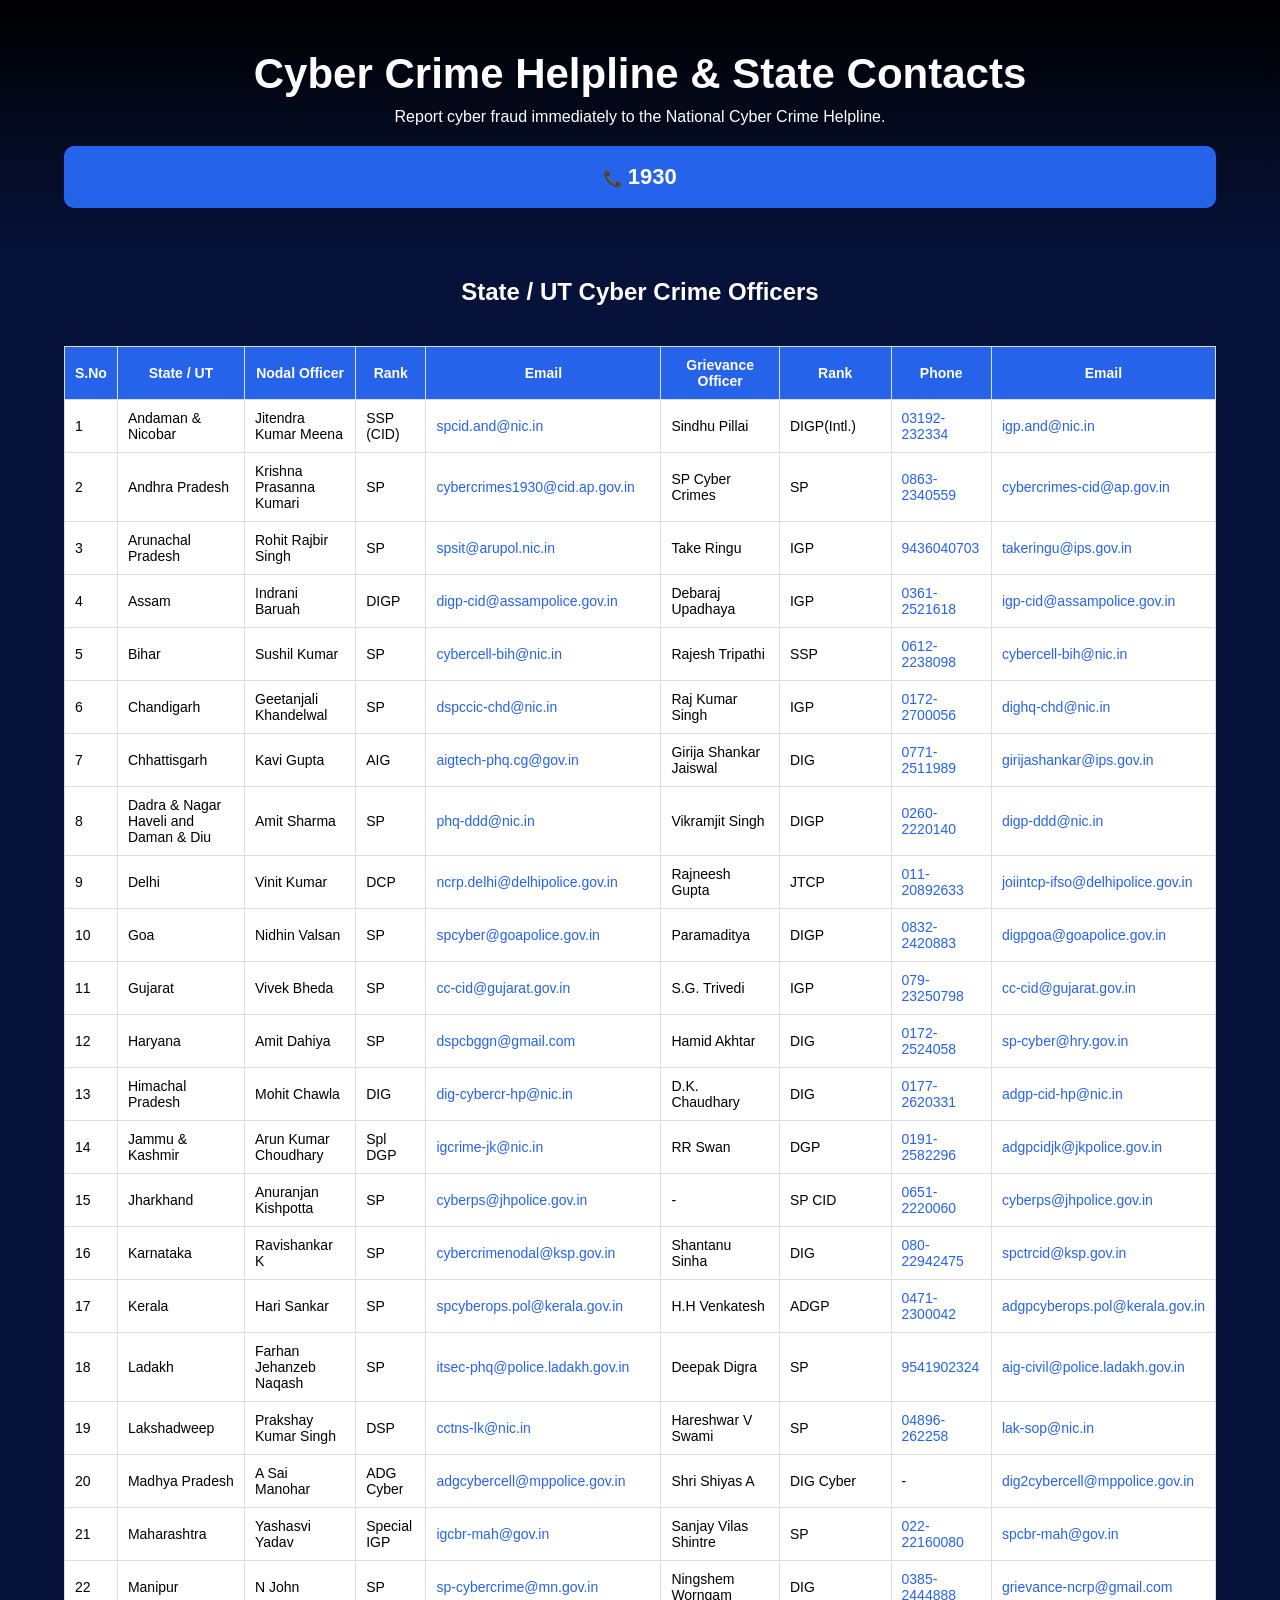
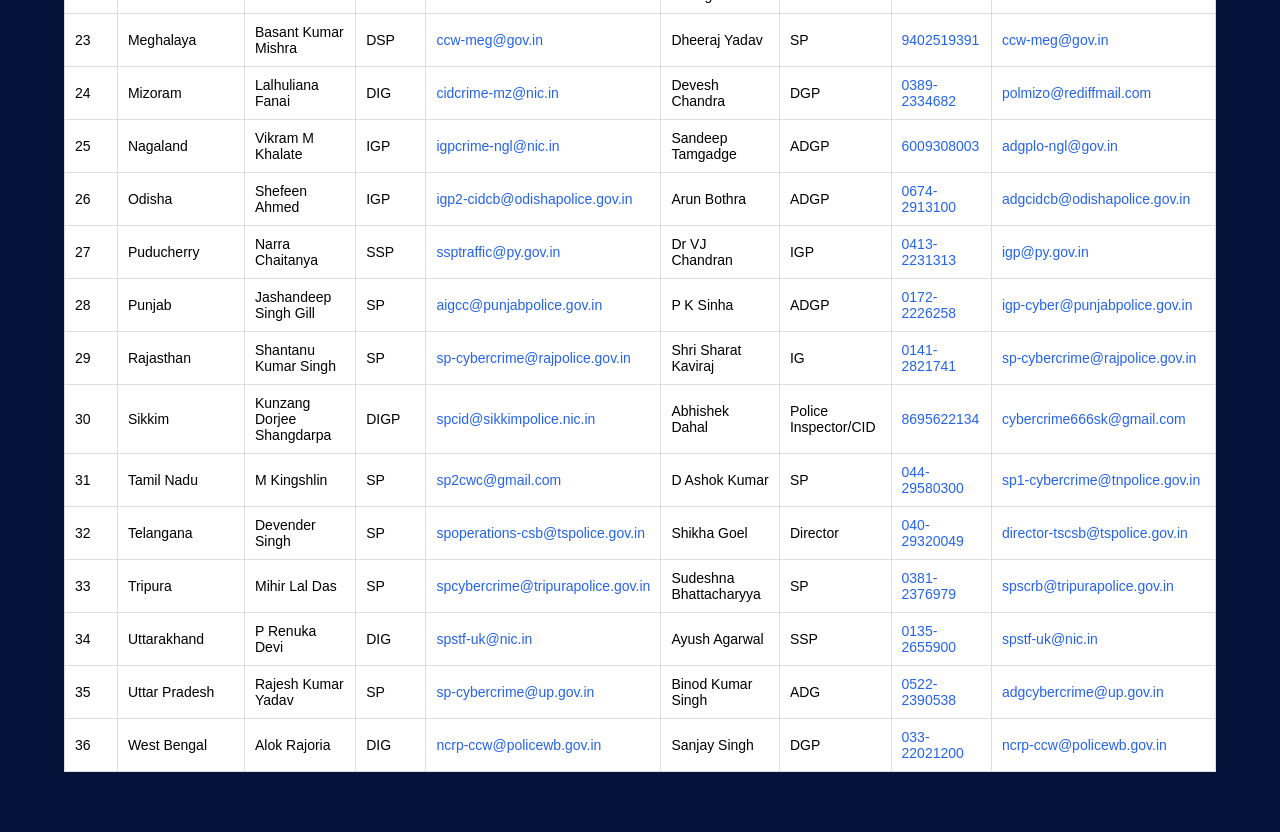
<file: contacts.html>
<!doctype html>
<html lang="en">
  <head>
    <meta charset="UTF-8" />
    <meta name="viewport" content="width=device-width, initial-scale=1.0" />
    <title>SafeZone - Cyber Crime Contacts</title>
    <link rel="stylesheet" href="home.css" />
    <link rel="shortcut icon" href="icon2.svg" type="image/x-icon">

    <style>
      body{
        background: #07123B;
      }

      .contact-hero {
        background: linear-gradient(180deg, #000, #07123b);
        color: white;
        padding: 50px 5%;
        text-align: center;
      }

      .contact-hero h1 {
        font-size: clamp(28px, 4vw, 42px);
        margin-bottom: 10px;
      }

      .helpline {
        background: #2563eb;
        margin-top: 20px;
        padding: 18px;
        border-radius: 10px;
      }

      .helpline a {
        color: white;
        font-size: 22px;
        text-decoration: none;
        font-weight: 600;
      }

      .contact-section {
        background: #07123b;
        padding: 20px 5% 60px 5%;
        color: white;
      }

      .contact-section h2 {
        text-align: center;
        margin-bottom: 40px;
      }

      .table-container {
        overflow-x: auto;
      }

      table {
        width: 100%;
        border-collapse: collapse;
        background: white;
        color: black;
      }

      th,
      td {
        border: 1px solid #ddd;
        padding: 10px;
        font-size: 14px;
      }

      th {
        background: #2563eb;
        color: white;
      }

      td a {
        color: #2563eb;
        text-decoration: none;
      }
    </style>
  </head>

  <body>
    <!-- HERO -->

    <section class="contact-hero">
      <h1>Cyber Crime Helpline & State Contacts</h1>

      <p>
        Report cyber fraud immediately to the National Cyber Crime Helpline.
      </p>

      <div class="helpline">📞 <a href="tel:1930">1930</a></div>
    </section>

    <section class="contact-section">
      <h2>State / UT Cyber Crime Officers</h2>

      <div class="table-container">
        <table>
          <tr>
            <th>S.No</th>
            <th>State / UT</th>
            <th>Nodal Officer</th>
            <th>Rank</th>
            <th>Email</th>
            <th>Grievance Officer</th>
            <th>Rank</th>
            <th>Phone</th>
            <th>Email</th>
          </tr>

          <tr>
            <td>1</td>
            <td>Andaman & Nicobar</td>
            <td>Jitendra Kumar Meena</td>
            <td>SSP (CID)</td>
            <td><a href="mailto:spcid.and@nic.in">spcid.and@nic.in</a></td>
            <td>Sindhu Pillai</td>
            <td>DIGP(Intl.)</td>
            <td><a href="tel:03192-232334">03192-232334</a></td>
            <td><a href="mailto:igp.and@nic.in">igp.and@nic.in</a></td>
          </tr>

          <tr>
            <td>2</td>
            <td>Andhra Pradesh</td>
            <td>Krishna Prasanna Kumari</td>
            <td>SP</td>
            <td><a href="mailto:cybercrimes1930@cid.ap.gov.in">cybercrimes1930@cid.ap.gov.in</a></td>
            <td>SP Cyber Crimes</td>
            <td>SP</td>
            <td><a href="tel:0863-2340559">0863-2340559</a></td>
            <td><a href="mailto:cybercrimes-cid@ap.gov.in">cybercrimes-cid@ap.gov.in</a></td>
          </tr>

          <tr>
            <td>3</td>
            <td>Arunachal Pradesh</td>
            <td>Rohit Rajbir Singh</td>
            <td>SP</td>
            <td><a href="mailto:spsit@arupol.nic.in">spsit@arupol.nic.in</a></td>
            <td>Take Ringu</td>
            <td>IGP</td>
            <td><a href="tel:9436040703">9436040703</a></td>
            <td><a href="mailto:takeringu@ips.gov.in">takeringu@ips.gov.in</a></td>
          </tr>

          <tr>
            <td>4</td>
            <td>Assam</td>
            <td>Indrani Baruah</td>
            <td>DIGP</td>
            <td><a href="mailto:digp-cid@assampolice.gov.in">digp-cid@assampolice.gov.in</a></td>
            <td>Debaraj Upadhaya</td>
            <td>IGP</td>
            <td><a href="tel:0361-2521618">0361-2521618</a></td>
            <td><a href="mailto:igp-cid@assampolice.gov.in">igp-cid@assampolice.gov.in</a></td>
          </tr>

          <tr>
            <td>5</td>
            <td>Bihar</td>
            <td>Sushil Kumar</td>
            <td>SP</td>
            <td><a href="mailto:cybercell-bih@nic.in">cybercell-bih@nic.in</a></td>
            <td>Rajesh Tripathi</td>
            <td>SSP</td>
            <td><a href="tel:0612-2238098">0612-2238098</a></td>
            <td><a href="mailto:cybercell-bih@nic.in">cybercell-bih@nic.in</a></td>
          </tr>

          <tr>
            <td>6</td>
            <td>Chandigarh</td>
            <td>Geetanjali Khandelwal</td>
            <td>SP</td>
            <td><a href="mailto:dspccic-chd@nic.in">dspccic-chd@nic.in</a></td>
            <td>Raj Kumar Singh</td>
            <td>IGP</td>
            <td><a href="tel:0172-2700056">0172-2700056</a></td>
            <td><a href="mailto:dighq-chd@nic.in">dighq-chd@nic.in</a></td>
          </tr>

          <tr>
            <td>7</td>
            <td>Chhattisgarh</td>
            <td>Kavi Gupta</td>
            <td>AIG</td>
            <td><a href="mailto:aigtech-phq.cg@gov.in">aigtech-phq.cg@gov.in</a></td>
            <td>Girija Shankar Jaiswal</td>
            <td>DIG</td>
            <td><a href="tel:0771-2511989">0771-2511989</a></td>
            <td><a href="mailto:girijashankar@ips.gov.in">girijashankar@ips.gov.in</a></td>
          </tr>

          <tr>
            <td>8</td>
            <td>Dadra & Nagar Haveli and Daman & Diu</td>
            <td>Amit Sharma</td>
            <td>SP</td>
            <td><a href="mailto:phq-ddd@nic.in">phq-ddd@nic.in</a></td>
            <td>Vikramjit Singh</td>
            <td>DIGP</td>
            <td><a href="tel:0260-2220140">0260-2220140</a></td>
            <td><a href="mailto:digp-ddd@nic.in">digp-ddd@nic.in</a></td>
          </tr>

          <tr>
            <td>9</td>
            <td>Delhi</td>
            <td>Vinit Kumar</td>
            <td>DCP</td>
            <td><a href="mailto:ncrp.delhi@delhipolice.gov.in">ncrp.delhi@delhipolice.gov.in</a></td>
            <td>Rajneesh Gupta</td>
            <td>JTCP</td>
            <td><a href="tel:011-20892633">011-20892633</a></td>
            <td><a href="mailto:joiintcp-ifso@delhipolice.gov.in">joiintcp-ifso@delhipolice.gov.in</a></td>
          </tr>

          <tr>
            <td>10</td>
            <td>Goa</td>
            <td>Nidhin Valsan</td>
            <td>SP</td>
            <td><a href="mailto:spcyber@goapolice.gov.in">spcyber@goapolice.gov.in</a></td>
            <td>Paramaditya</td>
            <td>DIGP</td>
            <td><a href="tel:0832-2420883">0832-2420883</a></td>
            <td><a href="mailto:digpgoa@goapolice.gov.in">digpgoa@goapolice.gov.in</a></td>
          </tr>

          <tr>
            <td>11</td>
            <td>Gujarat</td>
            <td>Vivek Bheda</td>
            <td>SP</td>
            <td><a href="mailto:cc-cid@gujarat.gov.in">cc-cid@gujarat.gov.in</a></td>
            <td>S.G. Trivedi</td>
            <td>IGP</td>
            <td><a href="tel:079-23250798">079-23250798</a></td>
            <td><a href="mailto:cc-cid@gujarat.gov.in">cc-cid@gujarat.gov.in</a></td>
          </tr>

          <tr>
            <td>12</td>
            <td>Haryana</td>
            <td>Amit Dahiya</td>
            <td>SP</td>
            <td><a href="mailto:dspcbggn@gmail.com">dspcbggn@gmail.com</a></td>
            <td>Hamid Akhtar</td>
            <td>DIG</td>
            <td><a href="tel:0172-2524058">0172-2524058</a></td>
            <td><a href="mailto:sp-cyber@hry.gov.in">sp-cyber@hry.gov.in</a></td>
          </tr>

          <tr>
            <td>13</td>
            <td>Himachal Pradesh</td>
            <td>Mohit Chawla</td>
            <td>DIG</td>
            <td><a href="mailto:dig-cybercr-hp@nic.in">dig-cybercr-hp@nic.in</a></td>
            <td>D.K. Chaudhary</td>
            <td>DIG</td>
            <td><a href="tel:0177-2620331">0177-2620331</a></td>
            <td><a href="mailto:adgp-cid-hp@nic.in">adgp-cid-hp@nic.in</a></td>
          </tr>

          <tr>
            <td>14</td>
            <td>Jammu & Kashmir</td>
            <td>Arun Kumar Choudhary</td>
            <td>Spl DGP</td>
            <td><a href="mailto:igcrime-jk@nic.in">igcrime-jk@nic.in</a></td>
            <td>RR Swan</td>
            <td>DGP</td>
            <td><a href="tel:0191-2582296">0191-2582296</a></td>
            <td><a href="mailto:adgpcidjk@jkpolice.gov.in">adgpcidjk@jkpolice.gov.in</a></td>
          </tr>

          <tr>
            <td>15</td>
            <td>Jharkhand</td>
            <td>Anuranjan Kishpotta</td>
            <td>SP</td>
            <td><a href="mailto:cyberps@jhpolice.gov.in">cyberps@jhpolice.gov.in</a></td>
            <td>-</td>
            <td>SP CID</td>
            <td><a href="tel:0651-2220060">0651-2220060</a></td>
            <td><a href="mailto:cyberps@jhpolice.gov.in">cyberps@jhpolice.gov.in</a></td>
          </tr>

          <tr>
            <td>16</td>
            <td>Karnataka</td>
            <td>Ravishankar K</td>
            <td>SP</td>
            <td><a href="mailto:cybercrimenodal@ksp.gov.in">cybercrimenodal@ksp.gov.in</a></td>
            <td>Shantanu Sinha</td>
            <td>DIG</td>
            <td><a href="tel:080-22942475">080-22942475</a></td>
            <td><a href="mailto:spctrcid@ksp.gov.in">spctrcid@ksp.gov.in</a></td>
          </tr>

          <tr>
            <td>17</td>
            <td>Kerala</td>
            <td>Hari Sankar</td>
            <td>SP</td>
            <td><a href="mailto:spcyberops.pol@kerala.gov.in">spcyberops.pol@kerala.gov.in</a></td>
            <td>H.H Venkatesh</td>
            <td>ADGP</td>
            <td><a href="tel:0471-2300042">0471-2300042</a></td>
            <td><a href="mailto:adgpcyberops.pol@kerala.gov.in">adgpcyberops.pol@kerala.gov.in</a></td>
          </tr>

          <tr>
            <td>18</td>
            <td>Ladakh</td>
            <td>Farhan Jehanzeb Naqash</td>
            <td>SP</td>
            <td><a href="mailto:itsec-phq@police.ladakh.gov.in">itsec-phq@police.ladakh.gov.in</a></td>
            <td>Deepak Digra</td>
            <td>SP</td>
            <td><a href="tel:9541902324">9541902324</a></td>
            <td><a href="mailto:aig-civil@police.ladakh.gov.in">aig-civil@police.ladakh.gov.in</a></td>
          </tr>

          <tr>
            <td>19</td>
            <td>Lakshadweep</td>
            <td>Prakshay Kumar Singh</td>
            <td>DSP</td>
            <td><a href="mailto:cctns-lk@nic.in">cctns-lk@nic.in</a></td>
            <td>Hareshwar V Swami</td>
            <td>SP</td>
            <td><a href="tel:04896-262258">04896-262258</a></td>
            <td><a href="mailto:lak-sop@nic.in">lak-sop@nic.in</a></td>
          </tr>

          <tr>
            <td>20</td>
            <td>Madhya Pradesh</td>
            <td>A Sai Manohar</td>
            <td>ADG Cyber</td>
            <td><a href="mailto:adgcybercell@mppolice.gov.in">adgcybercell@mppolice.gov.in</a></td>
            <td>Shri Shiyas A</td>
            <td>DIG Cyber</td>
            <td>-</td>
            <td><a href="mailto:dig2cybercell@mppolice.gov.in">dig2cybercell@mppolice.gov.in</a></td>
          </tr>

          <tr>
            <td>21</td>
            <td>Maharashtra</td>
            <td>Yashasvi Yadav</td>
            <td>Special IGP</td>
            <td><a href="mailto:igcbr-mah@gov.in">igcbr-mah@gov.in</a></td>
            <td>Sanjay Vilas Shintre</td>
            <td>SP</td>
            <td><a href="tel:022-22160080">022-22160080</a></td>
            <td><a href="mailto:spcbr-mah@gov.in">spcbr-mah@gov.in</a></td>
          </tr>

          <tr>
            <td>22</td>
            <td>Manipur</td>
            <td>N John</td>
            <td>SP</td>
            <td><a href="mailto:sp-cybercrime@mn.gov.in">sp-cybercrime@mn.gov.in</a></td>
            <td>Ningshem Worngam</td>
            <td>DIG</td>
            <td><a href="tel:0385-2444888">0385-2444888</a></td>
            <td><a href="mailto:grievance-ncrp@gmail.com">grievance-ncrp@gmail.com</a></td>
          </tr>

          <tr>
            <td>23</td>
            <td>Meghalaya</td>
            <td>Basant Kumar Mishra</td>
            <td>DSP</td>
            <td><a href="mailto:ccw-meg@gov.in">ccw-meg@gov.in</a></td>
            <td>Dheeraj Yadav</td>
            <td>SP</td>
            <td><a href="tel:9402519391">9402519391</a></td>
            <td><a href="mailto:ccw-meg@gov.in">ccw-meg@gov.in</a></td>
          </tr>

          <tr>
            <td>24</td>
            <td>Mizoram</td>
            <td>Lalhuliana Fanai</td>
            <td>DIG</td>
            <td><a href="mailto:cidcrime-mz@nic.in">cidcrime-mz@nic.in</a></td>
            <td>Devesh Chandra</td>
            <td>DGP</td>
            <td><a href="tel:0389-2334682">0389-2334682</a></td>
            <td><a href="mailto:polmizo@rediffmail.com">polmizo@rediffmail.com</a></td>
          </tr>

          <tr>
            <td>25</td>
            <td>Nagaland</td>
            <td>Vikram M Khalate</td>
            <td>IGP</td>
            <td><a href="mailto:igpcrime-ngl@nic.in">igpcrime-ngl@nic.in</a></td>
            <td>Sandeep Tamgadge</td>
            <td>ADGP</td>
            <td><a href="tel:6009308003">6009308003</a></td>
            <td><a href="mailto:adgplo-ngl@gov.in">adgplo-ngl@gov.in</a></td>
          </tr>

          <tr>
            <td>26</td>
            <td>Odisha</td>
            <td>Shefeen Ahmed</td>
            <td>IGP</td>
            <td><a href="mailto:igp2-cidcb@odishapolice.gov.in">igp2-cidcb@odishapolice.gov.in</a></td>
            <td>Arun Bothra</td>
            <td>ADGP</td>
            <td><a href="tel:0674-2913100">0674-2913100</a></td>
            <td><a href="mailto:adgcidcb@odishapolice.gov.in">adgcidcb@odishapolice.gov.in</a></td>
          </tr>

          <tr>
            <td>27</td>
            <td>Puducherry</td>
            <td>Narra Chaitanya</td>
            <td>SSP</td>
            <td><a href="mailto:ssptraffic@py.gov.in">ssptraffic@py.gov.in</a></td>
            <td>Dr VJ Chandran</td>
            <td>IGP</td>
            <td><a href="tel:0413-2231313">0413-2231313</a></td>
            <td><a href="mailto:igp@py.gov.in">igp@py.gov.in</a></td>
          </tr>

          <tr>
            <td>28</td>
            <td>Punjab</td>
            <td>Jashandeep Singh Gill</td>
            <td>SP</td>
            <td><a href="mailto:aigcc@punjabpolice.gov.in">aigcc@punjabpolice.gov.in</a></td>
            <td>P K Sinha</td>
            <td>ADGP</td>
            <td><a href="tel:0172-2226258">0172-2226258</a></td>
            <td><a href="mailto:igp-cyber@punjabpolice.gov.in">igp-cyber@punjabpolice.gov.in</a></td>
          </tr>

          <tr>
            <td>29</td>
            <td>Rajasthan</td>
            <td>Shantanu Kumar Singh</td>
            <td>SP</td>
            <td><a href="mailto:sp-cybercrime@rajpolice.gov.in">sp-cybercrime@rajpolice.gov.in</a></td>
            <td>Shri Sharat Kaviraj</td>
            <td>IG</td>
            <td><a href="tel:0141-2821741">0141-2821741</a></td>
            <td><a href="mailto:sp-cybercrime@rajpolice.gov.in">sp-cybercrime@rajpolice.gov.in</a></td>
          </tr>

          <tr>
            <td>30</td>
            <td>Sikkim</td>
            <td>Kunzang Dorjee Shangdarpa</td>
            <td>DIGP</td>
            <td><a href="mailto:spcid@sikkimpolice.nic.in">spcid@sikkimpolice.nic.in</a></td>
            <td>Abhishek Dahal</td>
            <td>Police Inspector/CID</td>
            <td><a href="tel:8695622134">8695622134</a></td>
            <td><a href="mailto:cybercrime666sk@gmail.com">cybercrime666sk@gmail.com</a></td>
          </tr>

          <tr>
            <td>31</td>
            <td>Tamil Nadu</td>
            <td>M Kingshlin</td>
            <td>SP</td>
            <td><a href="mailto:sp2cwc@gmail.com">sp2cwc@gmail.com</a></td>
            <td>D Ashok Kumar</td>
            <td>SP</td>
            <td><a href="tel:044-29580300">044-29580300</a></td>
            <td><a href="mailto:sp1-cybercrime@tnpolice.gov.in">sp1-cybercrime@tnpolice.gov.in</a></td>
          </tr>

          <tr>
            <td>32</td>
            <td>Telangana</td>
            <td>Devender Singh</td>
            <td>SP</td>
            <td><a href="mailto:spoperations-csb@tspolice.gov.in">spoperations-csb@tspolice.gov.in</a></td>
            <td>Shikha Goel</td>
            <td>Director</td>
            <td><a href="tel:040-29320049">040-29320049</a></td>
            <td><a href="mailto:director-tscsb@tspolice.gov.in">director-tscsb@tspolice.gov.in</a></td>
          </tr>

          <tr>
            <td>33</td>
            <td>Tripura</td>
            <td>Mihir Lal Das</td>
            <td>SP</td>
            <td><a href="mailto:spcybercrime@tripurapolice.gov.in">spcybercrime@tripurapolice.gov.in</a></td>
            <td>Sudeshna Bhattacharyya</td>
            <td>SP</td>
            <td><a href="tel:0381-2376979">0381-2376979</a></td>
            <td><a href="mailto:spscrb@tripurapolice.gov.in">spscrb@tripurapolice.gov.in</a></td>
          </tr>

          <tr>
            <td>34</td>
            <td>Uttarakhand</td>
            <td>P Renuka Devi</td>
            <td>DIG</td>
            <td><a href="mailto:spstf-uk@nic.in">spstf-uk@nic.in</a></td>
            <td>Ayush Agarwal</td>
            <td>SSP</td>
            <td><a href="tel:0135-2655900">0135-2655900</a></td>
            <td><a href="mailto:spstf-uk@nic.in">spstf-uk@nic.in</a></td>
          </tr>

          <tr>
            <td>35</td>
            <td>Uttar Pradesh</td>
            <td>Rajesh Kumar Yadav</td>
            <td>SP</td>
            <td><a href="mailto:sp-cybercrime@up.gov.in">sp-cybercrime@up.gov.in</a></td>
            <td>Binod Kumar Singh</td>
            <td>ADG</td>
            <td><a href="tel:0522-2390538">0522-2390538</a></td>
            <td><a href="mailto:adgcybercrime@up.gov.in">adgcybercrime@up.gov.in</a></td>
          </tr>

          <tr>
            <td>36</td>
            <td>West Bengal</td>
            <td>Alok Rajoria</td>
            <td>DIG</td>
            <td><a href="mailto:ncrp-ccw@policewb.gov.in">ncrp-ccw@policewb.gov.in</a></td>
            <td>Sanjay Singh</td>
            <td>DGP</td>
            <td><a href="tel:033-22021200">033-22021200</a></td>
            <td><a href="mailto:ncrp-ccw@policewb.gov.in">ncrp-ccw@policewb.gov.in</a></td>
          </tr>
        </table>
      </div>
    </section>
  </body>
</html>
</file>
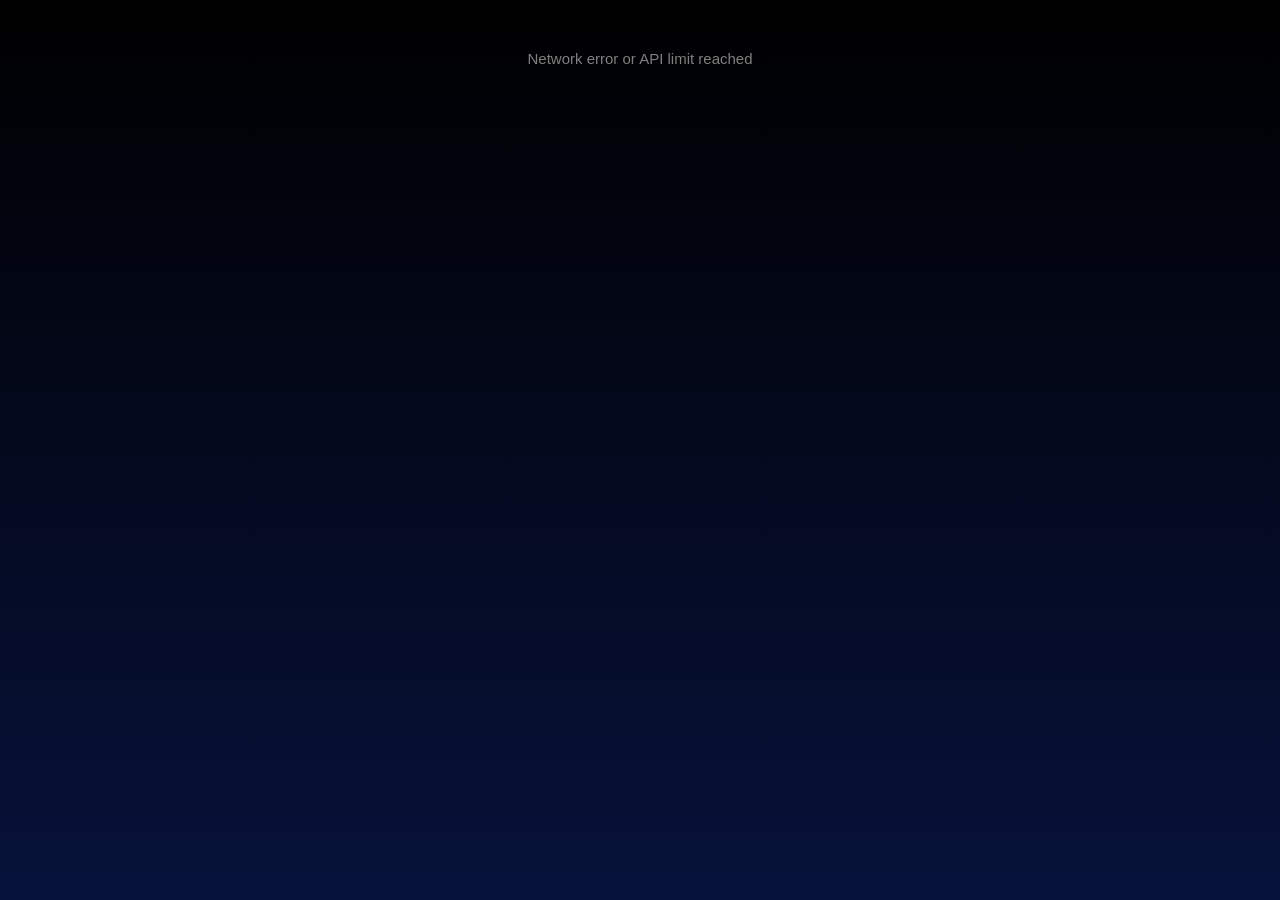
<file: news.html>
<!doctype html>
<html lang="en">
  <head>
    <meta charset="UTF-8" />
    <meta name="viewport" content="width=device-width, initial-scale=1.0" />
    <title>SafeZone: News</title>
    <link rel="shortcut icon" href="logo.svg" type="image/x-icon" />
    <link rel="stylesheet" href="news.css">
  </head>
  <body>
    <div id="newsContainer" class="news-container"></div>
    <div id="loading" class="loading">Loading cyber news...</div>
    <script>
      let apiKey = "pub_53fdd1c113da41bea643302a42950768";

      let nextPage = "";
      let loading = false;
      let cooldown = false;
      let shownNews = new Set();

      function getQuery() {
        return "cyber attack OR hacking OR ransomware OR phishing OR bank fraud OR upi scam";
      }

      function createCard(news) {
        let img = news.image_url
          ? news.image_url
          : "https://via.placeholder.com/400x200?text=Cyber+News";

        return `
          <div class="news-card" onclick="window.open('${news.link}','_blank')">
            <img class="news-img" src="${img}">
            <div class="meta">
              <span>${news.source_id || "Source"}</span>
              <span>${news.country ? news.country.join(", ") : "Global"}</span>
            </div>
            <div class="news-title">${news.title}</div>
            <div class="news-desc">
              ${news.description || "Click to read full news"}
            </div>
            <div class="news-date">
              ${news.pubDate ? news.pubDate.substring(0, 10) : ""}
            </div>
            <div class="read-more">Read Full News →</div>
          </div>
        `;
      }

      function loadNews() {
        if (loading || cooldown) return;

        loading = true;
        cooldown = true;

        document.getElementById("loading").innerHTML = "Loading cyber news...";

        let query = getQuery();

        let url = `https://newsdata.io/api/1/news?apikey=${apiKey}&q=${encodeURIComponent(query)}&country=in,us,jp,cn,kr&language=en,hi&removeduplicate=1&size=10`;

        if (nextPage !== "") url += "&page=" + nextPage;

        fetch(url)
          .then((res) => res.json())

          .then((data) => {
            let container = document.getElementById("newsContainer");

            if (data.status === "error") {
              document.getElementById("loading").innerHTML =
                "API limit reached. Please wait 1 minute.";
              loading = false;
              return;
            }

            if (!data.results || data.results.length === 0) {
              document.getElementById("loading").innerHTML =
                "No more cyber news available";
              loading = false;
              return;
            }

            data.results.forEach((news) => {
              if (!news.title || !news.link) return;
              if (shownNews.has(news.link)) return;

              shownNews.add(news.link);

              container.insertAdjacentHTML("beforeend", createCard(news));
            });

            if (data.nextPage) {
              nextPage = data.nextPage;
              document.getElementById("loading").innerHTML =
                "Scroll down for more news";
            } else {
              document.getElementById("loading").innerHTML =
                "No more cyber news available";
            }

            loading = false;

            setTimeout(() => {
              cooldown = false;
            }, 2000);
          })

          .catch(() => {
            document.getElementById("loading").innerHTML =
              "Network error or API limit reached";
            loading = false;
          });
      }

      window.addEventListener("scroll", function () {
        if (
          window.innerHeight + window.pageYOffset >=
          document.documentElement.scrollHeight - 150
        ) {
          loadNews();
        }
      });
      loadNews();
    </script>
  </body>
</html>
</file>
<file: home.css>
* {
    margin: 0;
    padding: 0;
    box-sizing: border-box;
    font-family: Poppins, sans-serif;
}

/* HERO SECTION */
.hero {
    min-height: 100vh;
    display: flex;
    align-items: center;
    justify-content: space-between;
    padding: 80px 10%;
    background: linear-gradient(180deg, #000000, #07123b);
    color: #c8c2c2;
    gap: 60px;
    flex-wrap: wrap;
}

.hero-content {
    max-width: 520px;
}

.hero h1 {
    font-size: clamp(28px, 5vw, 48px);
    line-height: 1.2;
    margin-bottom: 20px;
}

.hero p {
    opacity: 0.85;
    margin-bottom: 30px;
    line-height: 1.6;
}

/* HERO BUTTONS */
.hero-buttons {
    display: flex;
    gap: 20px;
    flex-wrap: wrap;
}

.btn-primary {
    background: #3b82f6;
    padding: 12px 28px;
    border-radius: 30px;
    text-decoration: none;
    color: white;
    font-weight: 500;
    transition: .3s;
}

.btn-primary:hover {
    background: #2563eb;
}

.btn-outline {
    border: 2px solid white;
    padding: 10px 26px;
    border-radius: 30px;
    text-decoration: none;
    color: white;
    transition: .3s;
}

.btn-outline:hover {
    background: white;
    color: #111;
}

/* HERO IMAGE */
.hero-image {
    display: flex;
    justify-content: center;
    align-items: center;
}

.hero-image img {
    width: clamp(120px, 30vw, 400px);
    max-width: 100%;
}

/* AWARENESS SECTION */
.awareness {
    padding: 80px 10%;
    background: #07123b;
}

.section-title {
    text-align: center;
    font-size: clamp(24px, 5vw, 32px);
    margin-bottom: 50px;
    color: white;
}

/* CARD GRID */
.card-container {
    display: grid;
    grid-template-columns: repeat(auto-fit, minmax(280px, 1fr));
    gap: 40px;
}

/* CARD */
.card {
    background: #e5e5e5;
    border-radius: 25px;
    overflow: hidden;
    box-shadow: 0 10px 25px rgba(0, 0, 0, 0.3);
    transition: .3s;
}

.card:hover {
    transform: translateY(-8px);
}

.card-img img {
    width: 100%;
    height: 180px;
    object-fit: cover;
}

.card-content {
    padding: 20px;
}

.card-content h3 {
    margin-bottom: 10px;
    color: #000;
}

.card-content p {
    font-size: 14px;
    color: #333;
    line-height: 1.5;
}

/* CARD BUTTON */
.card-btn {
    display: inline-block;
    margin-top: 15px;
    padding: 10px 20px;
    background: #444;
    color: white;
    border-radius: 25px;
    text-decoration: none;
    transition: .3s;
}

.card-btn:hover {
    background: #2563eb;
}

/* HIDDEN CARDS */
.card.hidden {
    display: none;
}

/* VIDEO SECTION */
.video-section {
    padding: 80px 10%;
    background: #07123b;
}

.slider-wrapper {
    overflow: hidden;
}

.video-slider {
    display: flex;
    gap: 30px;
    transition: transform 1.2s ease;
}

.video-card {
    display: flex;
    flex-direction: column;
    align-items: center;
    justify-content: center;
    min-width: 300px;
    background: #eee;
    padding: 5px;
    border-radius: 15px;
    box-shadow: 0 8px 20px rgba(0, 0, 0, .2);
}

.video-card video {
    width: 100%;
    border-radius: 10px;
}

/* SLIDER DOTS */
.slider-dots {
    text-align: center;
    margin-top: 25px;
}

.slider-dots span {
    height: 10px;
    width: 10px;
    margin: 5px;
    display: inline-block;
    background: #bbb;
    border-radius: 50%;
    cursor: pointer;
}

.slider-dots span.active {
    background: #2563eb;
}

/* FOOTER */
.footer {
    background: #020617;
    color: #ccc;
    padding: 60px 10% 20px;
}

.footer-container {
    display: grid;
    grid-template-columns: repeat(auto-fit, minmax(220px, 1fr));
    gap: 40px;
    margin-bottom: 30px;
}

.footer h3,
.footer h4 {
    color: white;
    margin-bottom: 15px;
}

.footer p {
    font-size: 14px;
    line-height: 1.6;
}

.footer-links ul {
    list-style: none;
}

.footer-links li {
    margin-bottom: 8px;
}

.footer-links a {
    text-decoration: none;
    color: #ccc;
    transition: .3s;
}

.footer-links a:hover {
    color: #3b82f6;
}

.footer-help a {
    text-decoration: none;
    color: #ccc;
}

.footer-bottom {
    border-top: 1px solid #1e293b;
    padding-top: 15px;
    text-align: center;
    font-size: 14px;
}

/* SCROLLBAR */
::-webkit-scrollbar {
    width: 5px;
}

::-webkit-scrollbar-track {
    background: #020617;
}

::-webkit-scrollbar-thumb {
    background: linear-gradient(180deg, #03265b);
    border-radius: 10px;
}

::-webkit-scrollbar-thumb:hover {
    background: linear-gradient(180deg, #0d50a1);
}

/* MOBILE */
@media (max-width:768px) {

    .hero {
        flex-direction: column;
        text-align: center;
        padding: 50px 8%;
        gap: 25px;
    }

    .hero-image {
        order: -1;
    }

    .hero-buttons {
        justify-content: center;
    }

    .slider-dots span {
        height: 8px;
        width: 8px;
    }

}
</file>
<file: news.css>
* {
    margin: 0;
    padding: 0;
    box-sizing: border-box;
    font-family: Arial;
}

body {
    padding: 30px 6%;
    background: linear-gradient(180deg, #000, #07123b);
    min-height: 100vh;
}

.news-container {
    display: grid;
    grid-template-columns: repeat(auto-fit, minmax(280px, 1fr));
    gap: 20px;
}

.news-card {
    background: white;
    border-radius: 15px;
    padding: 15px;
    border: 1px solid #eee;
    display: flex;
    flex-direction: column;
    height: 400px;
    overflow: hidden;
    cursor: pointer;
    transition: 0.3s;
    position: relative;
}

.news-card:hover {
    transform: translateY(-5px);
    box-shadow: 0 6px 20px rgba(0, 0, 0, 0.08);
}

.badge {
    position: absolute;
    top: 10px;
    left: 10px;
    background: #ff3b3b;
    color: white;
    padding: 4px 8px;
    font-size: 11px;
    border-radius: 20px;
}

.news-img {
    width: 100%;
    height: 150px;
    object-fit: cover;
    border-radius: 10px;
    margin-bottom: 10px;
    background: #ddd;
}

.meta {
    font-size: 12px;
    color: #555;
    display: flex;
    justify-content: space-between;
    margin-bottom: 6px;
}

.news-title {
    font-size: 15px;
    font-weight: bold;
    margin-bottom: 6px;
    height: 40px;
    overflow: hidden;
}

.news-desc {
    font-size: 13px;
    color: #666;
    line-height: 1.4;
    display: -webkit-box;
    -webkit-box-orient: vertical;
    -webkit-line-clamp: 4;
    line-clamp: 4;
    overflow: hidden;
    margin-bottom: 8px;
}

.news-date {
    font-size: 12px;
    color: #888;
    margin-bottom: 6px;
}

.read-more {
    margin-top: auto;
    color: #2b4eff;
    font-weight: bold;
    font-size: 13px;
}

.loading {
    text-align: center;
    padding: 20px;
    color: gray;
    font-size: 15px;
}
</file>
